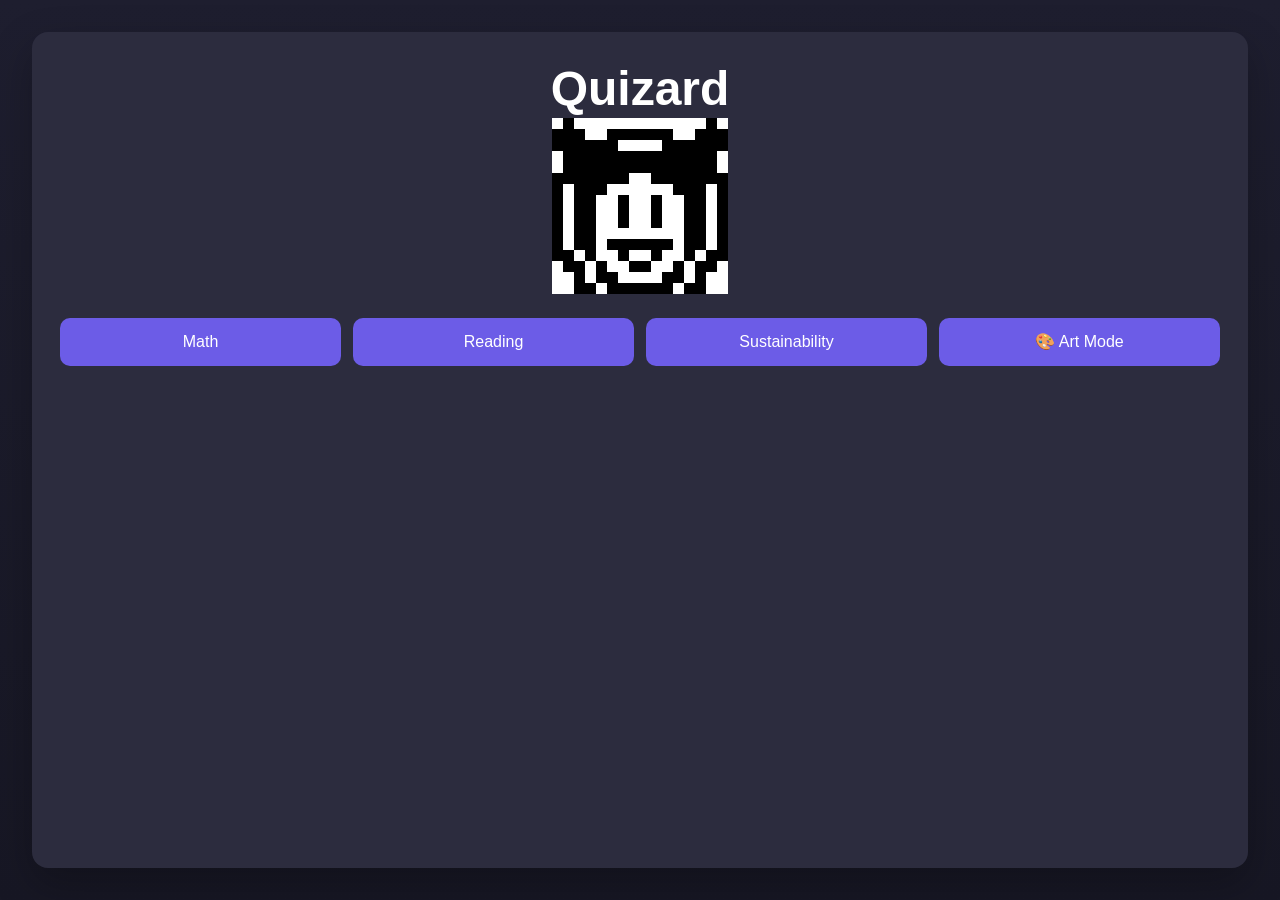
<file: index.html>
<!doctype html>
<html lang="en">
  <head>
    <meta charset="UTF-8" />
    <meta name="viewport" content="width=device-width, initial-scale=1.0" />
    <title>Interactive Study Adventure</title>
    <!-- Grid system script ( Alex's art feature) -->
    <script src="grid-art.js"></script>
    <!-- Main game logic -->
    <script src="Interactive-Study-Adventure-Game-Script.js"></script>
    <!-- Main stylesheet -->
    <link rel="stylesheet" href="styles.css" />
  </head>
  <body>
    <div class="game-container">
      <!-- ================= MENU SCREEN ================= -->
      <!-- Main entry point where user selects category -->
      <div id="menuScreen" class="screen active">
        <h1 class="brand-title">Quizard</h1>
        <div id="grid" aria-hidden="true"></div>
        <script>
          let Quizard = [
            [1, 0],
            [14, 0],
            [0, 1],
            [1, 1],
            [2, 1],
            [5, 1],
            [6, 1],
            [7, 1],
            [8, 1],
            [9, 1],
            [10, 1],
            [13, 1],
            [14, 1],
            [15, 1],
            [0, 2],
            [1, 2],
            [2, 2],
            [3, 2],
            [4, 2],
            [5, 2],
            [10, 2],
            [11, 2],
            [12, 2],
            [13, 2],
            [14, 2],
            [15, 2],
            [1, 3],
            [2, 3],
            [3, 3],
            [4, 3],
            [5, 3],
            [6, 3],
            [7, 3],
            [8, 3],
            [9, 3],
            [10, 3],
            [11, 3],
            [12, 3],
            [13, 3],
            [14, 3],
            [1, 4],
            [2, 4],
            [3, 4],
            [4, 4],
            [5, 4],
            [6, 4],
            [7, 4],
            [8, 4],
            [9, 4],
            [10, 4],
            [11, 4],
            [12, 4],
            [13, 4],
            [14, 4],
            [0, 5],
            [1, 5],
            [2, 5],
            [3, 5],
            [4, 5],
            [5, 5],
            [6, 5],
            [9, 5],
            [10, 5],
            [11, 5],
            [12, 5],
            [13, 5],
            [14, 5],
            [15, 5],
            [0, 6],
            [2, 6],
            [3, 6],
            [4, 6],
            [11, 6],
            [12, 6],
            [13, 6],
            [15, 6],
            [0, 7],
            [2, 7],
            [3, 7],
            [6, 7],
            [9, 7],
            [12, 7],
            [13, 7],
            [15, 7],
            [0, 8],
            [2, 8],
            [3, 8],
            [6, 8],
            [9, 8],
            [12, 8],
            [13, 8],
            [15, 8],
            [0, 9],
            [2, 9],
            [3, 9],
            [6, 9],
            [9, 9],
            [12, 9],
            [13, 9],
            [15, 9],
            [0, 10],
            [2, 10],
            [3, 10],
            [12, 10],
            [13, 10],
            [15, 10],
            [0, 11],
            [2, 11],
            [3, 11],
            [5, 11],
            [6, 11],
            [7, 11],
            [8, 11],
            [9, 11],
            [10, 11],
            [12, 11],
            [13, 11],
            [15, 11],
            [0, 12],
            [1, 12],
            [3, 12],
            [6, 12],
            [9, 12],
            [12, 12],
            [14, 12],
            [15, 12],
            [1, 13],
            [2, 13],
            [4, 13],
            [7, 13],
            [8, 13],
            [11, 13],
            [13, 13],
            [14, 13],
            [2, 14],
            [4, 14],
            [5, 14],
            [10, 14],
            [11, 14],
            [13, 14],
            [2, 15],
            [3, 15],
            [5, 15],
            [6, 15],
            [7, 15],
            [8, 15],
            [9, 15],
            [10, 15],
            [12, 15],
            [13, 15],
          ];
          let myGameLogic = createGrid(16, 16, Quizard);
        </script>
        <!-- Category buttons -->
        <div class="button-group button-group--menu">
          <button onclick="chooseCategory('math')">Math</button>
          <button onclick="chooseCategory('reading')">Reading</button>
          <button onclick="chooseCategory('sustainability')">
            Sustainability
          </button>
          <button onclick="chooseCategory('art')">&#127912; Art Mode</button>
        </div>
      </div>

      <!-- ================= LEVEL SCREEN ================= -->
      <!-- Allows user to pick difficulty -->
      <div id="levelScreen" class="screen">
        <h2>Select Difficulty</h2>

        <!-- Buttons use dataset to pass difficulty -->
        <div class="button-group">
          <button class="level-btn" data-level="easy">Easy</button>
          <button class="level-btn" data-level="medium">Medium</button>
          <button class="level-btn" data-level="hard">Hard</button>
        </div>
      </div>

      <!-- ================= GAME SCREEN ================= -->
      <!-- Main quiz interface -->
      <div id="gameScreen" class="screen">
        <!-- Timer (used for harder modes if extended later) -->
        <p id="timerText" role="timer" aria-live="off" aria-atomic="true"></p>

        <p id="hintText" aria-live="polite"></p>

        <!-- Story text (only used in reading mode) -->
        <h3 id="storyText"></h3>

        <!-- Question display -->
        <h2 id="questionText"></h2>

        <!-- Multiple choice container (used dynamically) -->
        <div
          id="optionsContainer"
          class="button-group"
          role="group"
          aria-label="Answer options"
        ></div>

        <!-- User input for typing answers -->
        <input
          type="text"
          id="answerInput"
          placeholder="Type answer"
          aria-label="Type your answer"
          aria-describedby="questionText"
        />

        <!-- Action buttons -->
        <div class="button-group button-group--actions">
          <button id="submitButton" onclick="checkAnswer()">Submit</button>
          <button id="hintButton" onclick="showHint()">Hint</button>
          <button id="skipButton" onclick="skipQuestion()">Skip</button>
        </div>

        <!-- Feedback messages -->
        <p id="feedback" role="status" aria-live="polite"></p>

        <!-- Score tracking -->
        <h3 id="scoreText" aria-live="polite">Score: 0</h3>
        <p id="finalScore" role="status" aria-live="polite" tabindex="-1"></p>

        <!-- Navigation -->
        <button class="back-button" onclick="goToMenu()">Back</button>
      </div>

      <!-- ================= ART SCREEN ================= -->
      <!-- Pixel art grid mode (advanced feature) -->
      <div id="artScreen" class="screen">
        <h2>&#127912; Pixel Art Mode</h2>

        <!-- Grid will be dynamically generated via JS -->
        <div id="canvas" aria-label="Pixel art canvas"></div>
        <button class="back-button" onclick="goToMenu()">Back</button>
      </div>
    </div>

    <!-- ===== HINT MODAL ===== -->
    <div
      id="hintModal"
      class="modal"
      role="dialog"
      aria-modal="true"
      aria-label="Hint"
      aria-describedby="modalHintText"
    >
      <div class="modal-content">
        <button type="button" id="closeHintBtn" aria-label="Close hint">
          &times;
        </button>
        <p id="modalHintText"></p>
      </div>
    </div>
  </body>
</html>
</file>
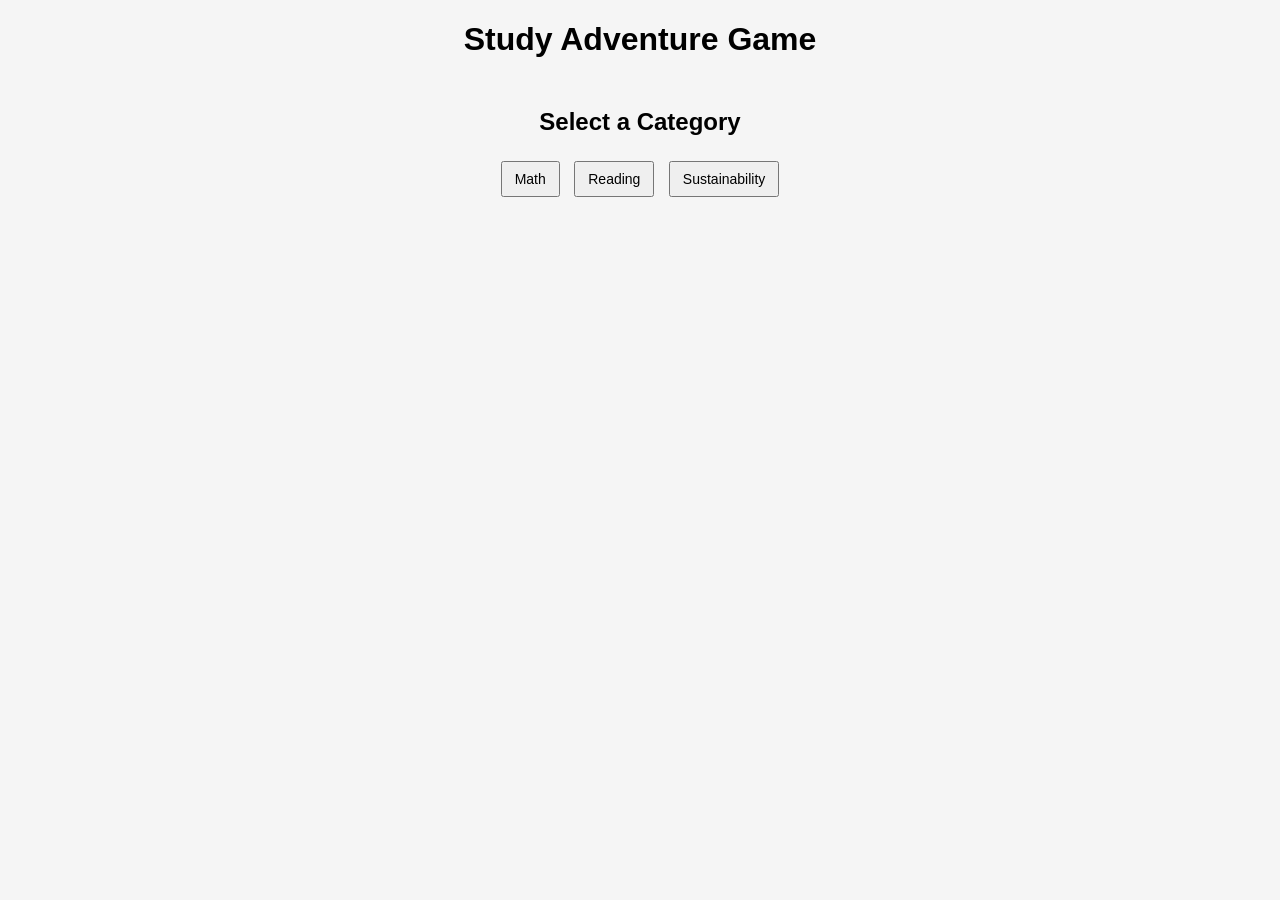
<file: Interactive-Study-Adventure-Game.html>
<!DOCTYPE html>
<html>
<head>
    <title>Study Adventure Game</title>
    <link rel="stylesheet" href="Interactive-Study-Adventure-Game-Style.css">
</head>
<body>

<h1>Study Adventure Game</h1>

<!-- Main Menu Screen -->
<section id="menuScreen">
    <h2>Select a Category</h2>
    <button onclick="chooseCategory('math')">Math</button>
    <button onclick="chooseCategory('reading')">Reading</button>
    <button onclick="chooseCategory('sustainability')">Sustainability</button>
</section>

<!-- Level Screen -->
<section id="levelScreen" style="display:none;">
    <h2>Select Level</h2>
    <button onclick="startGame('easy')">Easy</button>
    <button onclick="startGame('medium')">Medium</button>
    <button onclick="startGame('hard')">Hard</button>
    <br><br>
    <button onclick="goToMenu()">Back</button>
</section>

<!-- Game Screen -->
<section id="gameScreen" style="display:none;">
    <p id="scoreText">Score: 0</p>
    <p id="storyText"></p>
    <p id="questionText"></p>

    <input type="text" id="answerInput" placeholder="Enter answer">

    <br><br>

    <button onclick="checkAnswer()">Submit</button>
    <button onclick="showHint()">Hint</button>

    <p id="feedback"></p>
    <p id="hintText"></p>

    <p id="timerText"></p> <!-- ADD THIS for timer -->

    <br>
    <button onclick="goToMenu()">Back to Menu</button>
</section>

<script src="Interactive-Study-Adventure-Game-Script.js"></script>

</body>
</html>
</file>
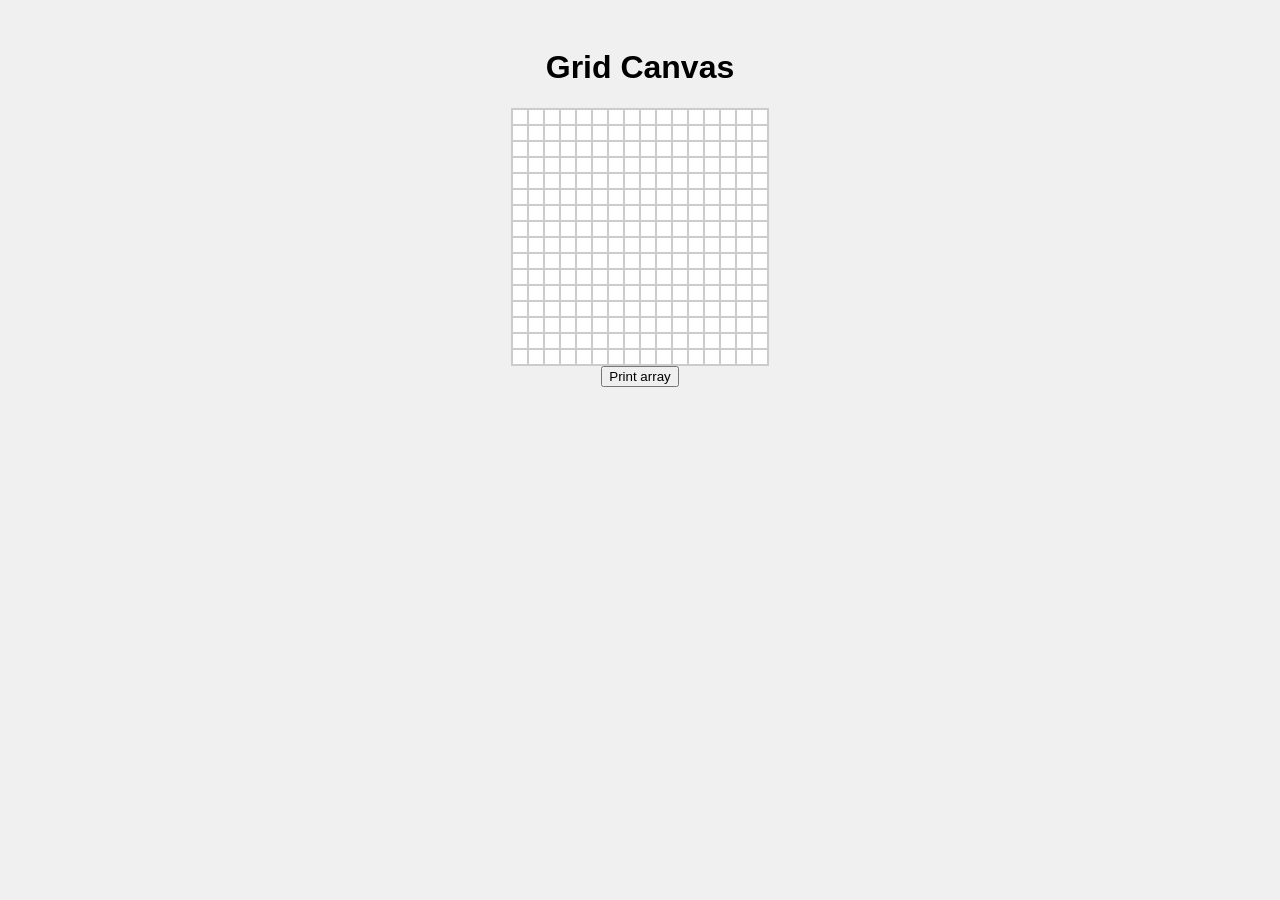
<file: Art/grid-canvas.html>
<!DOCTYPE html>
<html lang="en">
<head>
    <meta charset="UTF-8">
    <meta name="viewport" content="width=device-width, initial-scale=1.0">
    <title>Canvas</title>
    <link rel="stylesheet" href="grid.css" />
    <style>
        body {
            font-family: sans-serif;
            display: flex;
            flex-direction: column;
            align-items: center;
            background-color: #f0f0f0;
            padding: 20px;
        }
        
        .grid-cell:hover {
            filter: brightness(.75);
        }
        .grid-cell {
            border: 1px solid #cccccc;
        }
    </style>
</head>
<body>
    <h1>Grid Canvas</h1>
    <div id="grid"></div>

    <button>Print array</button>

    <script>
        function createGrid(rows, cols) {
            const container = document.querySelector('#grid');
            container.innerHTML = ''; // Clear existing content

            // Set container to grid layout
            container.style.display = 'grid';
            container.style.gridTemplateColumns = `repeat(${cols}, 16px)`;
            container.style.gap = '0px';

            // Initialize the 2D logic array
            // This maps the visual DOM to a data structure
            
            const gridState = Array(rows).fill(null).map(() => Array(cols).fill(0));
         
            for (let y = 0; y < rows; y++) {    //let vs var
                for (let x = 0; x < cols; x++) {
                    const cell = document.createElement('div');
                    cell.className = 'grid-cell';
                    
                    // Store coordinates in dataset for easy retrieval
                    // dataset property allows you to attach custom data to an HTML element, attributes that start with data-
                    cell.dataset.x = x;
                    cell.dataset.y = y;
                
                    // Visual feedback and state update
                    cell.addEventListener('click', () => {
                        // Update the logic array (1 = occupied/clicked)
                        if (gridState[x][y] == 0) {
                            // Toggle visual state
                            cell.style.backgroundColor = 'black';
                            gridState[x][y] = 1;
                            console.log(`gridState[${x}][${y}] = 1;`);
                        }
                        else {
                            // Untoggle visual state
                            cell.style.backgroundColor = 'white';
                            gridState[x][y] = 0;
                            console.log(`gridState[${x}][${y}] = 0;`);
                        }
                    });

                    container.appendChild(cell);
                }
            }
            console.table(gridState); // Show the 2D array in console
            return gridState;
        }

        const myGameLogic = createGrid(16, 16);

        const btn = document.querySelector('button');

        btn.addEventListener('click', () => {
            let stringArrayX = new String('');
            let stringArrayY = new String('');
            for (let y = 0; y < 16; y++) { 
                for (let x = 0; x < 16; x++) { 
                    if(myGameLogic[x][y] == 1) {
                        stringArrayX = stringArrayX + `${x}, `;
                        stringArrayY = stringArrayY + `${y}, `;
                    }
                }
            }
            alert("X and Y locations in console");
            console.log("let drawingX = [" + stringArrayX + ']\n' + "let drawingY = [" + stringArrayY + ']');
        });
    </script>
</body>
</html
</file>
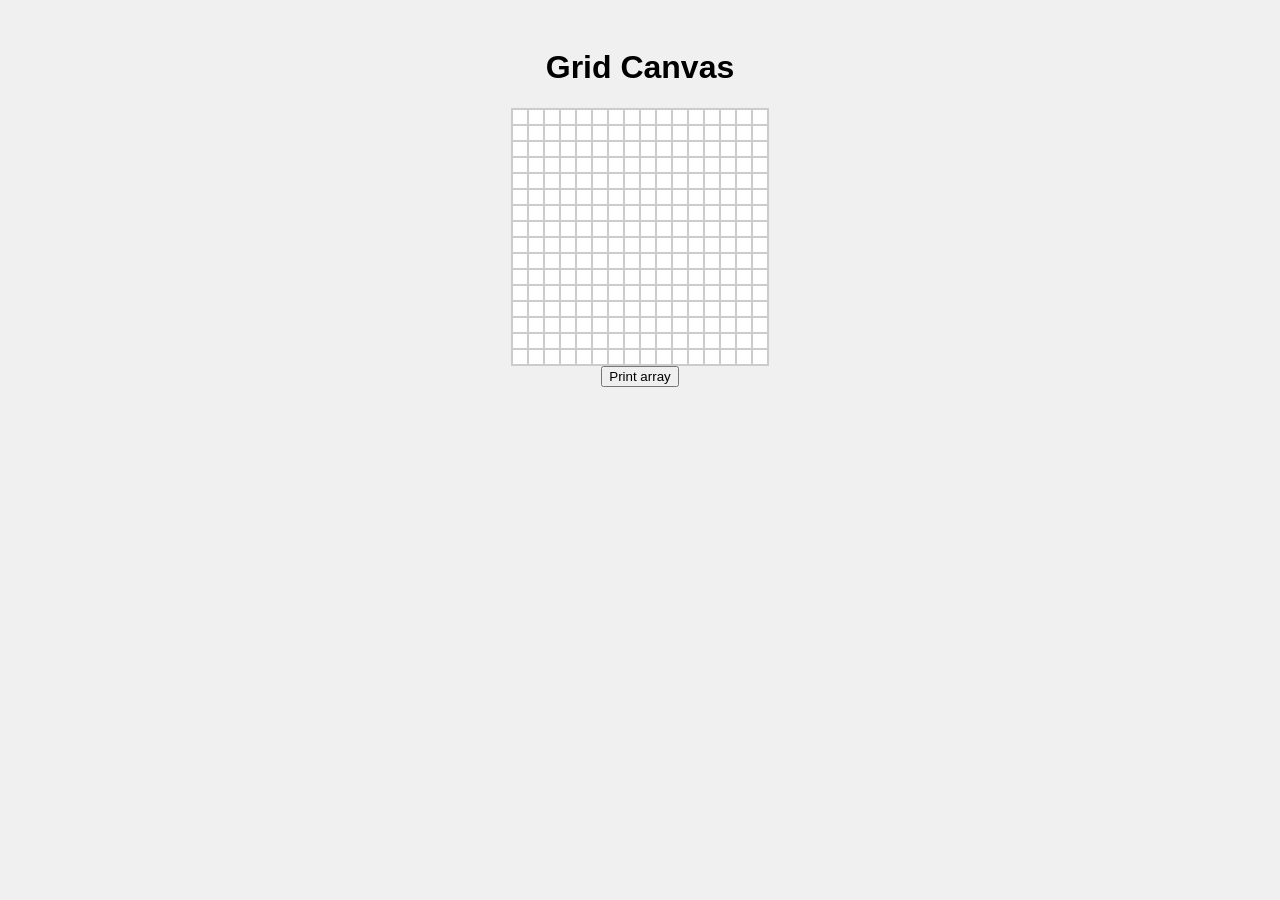
<file: Extras/grid-canvas.html>
<!DOCTYPE html>
<html lang="en">
<head>
    <meta charset="UTF-8">
    <meta name="viewport" content="width=device-width, initial-scale=1.0">
    <title>Canvas</title>
    <link rel="stylesheet" href="grid.css" />
    <style>
        body {
            font-family: sans-serif;
            display: flex;
            flex-direction: column;
            align-items: center;
            background-color: #f0f0f0;
            padding: 20px;
        }
        
        .grid-cell:hover {
            filter: brightness(.75);
        }
        .grid-cell {
            border: 1px solid #cccccc;
        }
    </style>
</head>
<body>
    <h1>Grid Canvas</h1>
    <div id="grid"></div>

    <button>Print array</button>

    <script>
        function createGrid(rows, cols) {
            const container = document.querySelector('#grid');
            container.innerHTML = ''; // Clear existing content

            // Set container to grid layout
            container.style.display = 'grid';
            container.style.gridTemplateColumns = `repeat(${cols}, 16px)`;
            container.style.gap = '0px';

            // Initialize the 2D logic array
            // This maps the visual DOM to a data structure
            
            const gridState = Array(rows).fill(null).map(() => Array(cols).fill(0));
         
            for (let y = 0; y < rows; y++) {    //let vs var
                for (let x = 0; x < cols; x++) {
                    const cell = document.createElement('div');
                    cell.className = 'grid-cell';
                    
                    // Store coordinates in dataset for easy retrieval
                    // dataset property allows you to attach custom data to an HTML element, attributes that start with data-
                    cell.dataset.x = x;
                    cell.dataset.y = y;
                
                    // Visual feedback and state update
                    cell.addEventListener('click', () => {
                        // Update the logic array (1 = occupied/clicked)
                        if (gridState[x][y] == 0) {
                            // Toggle visual state
                            cell.style.backgroundColor = 'black';
                            gridState[x][y] = 1;
                        }
                        else {
                            // Untoggle visual state
                            cell.style.backgroundColor = 'white';
                            gridState[x][y] = 0;
                        }
                    });

                    container.appendChild(cell);
                }
            }
            return gridState;
        }

        const myGameLogic = createGrid(16, 16);

        const btn = document.querySelector('button');

        btn.addEventListener('click', () => {
            let stringArray = new String('');
            for (let y = 0; y < 16; y++) { 
                for (let x = 0; x < 16; x++) { 
                    if(myGameLogic[x][y] == 1) {
                        stringArray += `[${x},${y}], `;
                    }
                }
            }
            alert("Locations in console");
            console.log(stringArray);
        });
    </script>
</body>
</html
</file>
<file: styles.css>
:root {
  color-scheme: dark;
  --page-bg: #1e1e2f;
  --page-bg-alt: #171724;
  --panel-bg: #2c2c3e;
  --accent: #6c5ce7;
  --accent-hover: #5a4bd1;
  --text: #ffffff;
  --muted-text: #d7d7e2;
  --field-bg: #191926;
  --field-border: #45456a;
  --panel-width: 42rem;
  --logo-grid-width: clamp(9rem, 42vw, 11rem);
  --art-grid-width: clamp(16rem, 82vw, 24rem);
}

*,
*::before,
*::after {
  box-sizing: border-box;
}

/* ================= GLOBAL STYLING ================= */
body {
  margin: 0;
  min-height: 100vh;
  display: flex;
  justify-content: center;
  padding: clamp(12px, 3vw, 32px);
  font-family: Arial, sans-serif;
  line-height: 1.5;
  background: linear-gradient(180deg, var(--page-bg) 0%, var(--page-bg-alt) 100%);
  color: var(--text);
}

h1,
h2,
h3,
p {
  margin: 0;
  overflow-wrap: anywhere;
}

h1,
h2,
h3 {
  line-height: 1.2;
}

.brand-title {
  font-size: clamp(2rem, 8vw, 3rem);
}

/* Main container for all screens */
.game-container {
  width: min(100%, var(--panel-width));
  flex: 1;
  margin: 0 auto;
  padding: clamp(16px, 4vw, 28px);
  background: var(--panel-bg);
  border-radius: 16px;
  text-align: center;
  box-shadow: 0 16px 40px rgba(0, 0, 0, 0.25);
}

/* Screens hidden by default */
.screen {
  display: none;
}

/* Active screen */
.screen.active {
  display: block;
}

.screen > * + * {
  margin-top: clamp(12px, 2vw, 18px);
}

.button-group {
  display: grid;
  gap: 12px;
  grid-template-columns: repeat(auto-fit, minmax(9.5rem, 1fr));
}

.button-group--menu,
.button-group--actions,
#optionsContainer {
  margin-top: clamp(16px, 3vw, 24px);
}

button,
input {
  font: inherit;
}

/* ================= BUTTON STYLING ================= */
button {
  display: inline-flex;
  align-items: center;
  justify-content: center;
  min-height: 44px;
  padding: 12px 16px;
  border: none;
  border-radius: 10px;
  background: var(--accent);
  color: var(--text);
  cursor: pointer;
  transition: background-color 160ms ease, transform 160ms ease;
}

.button-group > button {
  width: 100%;
}

.back-button {
  width: min(100%, 12rem);
}

/* Hover effect */
button:hover {
  background: var(--accent-hover);
}

button:active {
  transform: translateY(1px);
}

button:focus-visible,
input:focus-visible,
#closeHintBtn:focus-visible {
  outline: 3px solid #ffffff;
  outline-offset: 2px;
}

#answerInput {
  display: block;
  width: min(100%, 24rem);
  min-height: 44px;
  margin: 0 auto;
  padding: 12px 14px;
  border: 1px solid var(--field-border);
  border-radius: 10px;
  background: var(--field-bg);
  color: var(--text);
}

#answerInput::placeholder {
  color: var(--muted-text);
}

#storyText,
#questionText,
#feedback,
#scoreText,
#finalScore,
#timerText,
#hintText {
  max-width: 34rem;
  margin-left: auto;
  margin-right: auto;
}

#storyText {
  text-align: left;
}

#feedback,
#finalScore,
#timerText,
#hintText {
  color: var(--muted-text);
}

#scoreText {
  font-size: 1.1rem;
}

#timerText:empty,
#hintText:empty,
#storyText:empty,
#questionText:empty,
#optionsContainer:empty,
#feedback:empty,
#finalScore:empty {
  display: none;
}

/* ================= ART GRID ================= */
/* Container is controlled dynamically in JS */
#grid {
  display: grid;
  width: min(100%, var(--logo-grid-width));
  margin: 0 auto;
}

/* Individual pixel */
.grid-cell {
  width: 100%;
  aspect-ratio: 1 / 1;
  border: 0;
}

#canvas {
  display: grid;
  width: min(100%, var(--art-grid-width));
  margin: 0 auto;
}

.canvas-cell:hover {
  filter: brightness(0.75);
}

.canvas-cell {
  min-height: 0;
  padding: 0;
  width: 100%;
  aspect-ratio: 1 / 1;
  border-radius: 0;
  background-color: white;
  border: 1px solid #cccccc;
}

.canvas-cell[aria-pressed="true"] {
  background-color: black;
}

/* ===== MODAL STYLING ===== */
.modal {
  display: none;
  position: fixed;
  inset: 0;
  z-index: 1;
  padding: 16px;
  background-color: rgba(0, 0, 0, 0.6);
}

.modal-content {
  background-color: var(--panel-bg);
  margin: clamp(24px, 10vh, 96px) auto 0;
  max-height: calc(100vh - 32px);
  overflow: auto;
  padding: 20px;
  width: min(100%, 24rem);
  border-radius: 14px;
  text-align: center;
}

#closeHintBtn {
  float: right;
  display: inline-flex;
  align-items: center;
  justify-content: center;
  min-width: 44px;
  min-height: 44px;
  padding: 0;
  border: 0;
  background: transparent;
  color: inherit;
  cursor: pointer;
  font-size: 20px;
  line-height: 1;
}

#closeHintBtn:hover {
  background: transparent;
}

@media (max-width: 640px) {
  .button-group {
    grid-template-columns: 1fr;
  }
}

@media (max-width: 480px) {
  body {
    padding: 12px;
  }

  .game-container {
    padding: 16px;
    border-radius: 12px;
  }

  #storyText {
    text-align: center;
  }
}
</file>
<file: Interactive-Study-Adventure-Game-Style.css>
body {
    font-family: Arial;
    text-align: center;
    background-color: #f5f5f5;
}

section {
    margin-top: 50px;
}

input {
    padding: 8px;
    font-size: 16px;
}

button {
    padding: 8px 12px;
    margin: 5px;
    font-size: 14px;
    cursor: pointer;
}

#feedback {
    margin-top: 10px;
    font-weight: bold;
}

#hintText {
    margin-top: 10px;
    color: gray;
    font-style: italic;
}
</file>
<file: Art/grid.css>
/*  Paste into stylesheet 
    OR add into html as:    <link rel="stylesheet" href="grid.css"
    Feel free to modify to your liking */
#grid {
  display: flex;
  flex-direction: column;
  align-items: center;
  justify-content: center;
  background-color: #ff000000;
  border: 1px solid #cccccc;
  /* The grid layout is handled dynamically in JS */
}
.grid-cell {
  width: 16px;
  height: 16px;
  background-color: #fff;
  border: 1px solid #cccccc00;
  box-sizing: border-box;
  cursor: pointer;
}
</file>
<file: Extras/grid.css>
/*  Paste into stylesheet 
    OR add into html as:    <link rel="stylesheet" href="grid.css"
    Feel free to modify to your liking */
#grid {
  display: flex;
  flex-direction: column;
  align-items: center;
  justify-content: center;
  background-color: #ff000000;
  border: 1px solid #cccccc;
  /* The grid layout is handled dynamically in JS */
}
.grid-cell {
  width: 16px;
  height: 16px;
  background-color: #fff;
  border: 1px solid #cccccc00;
  box-sizing: border-box;
  cursor: pointer;
}
</file>
